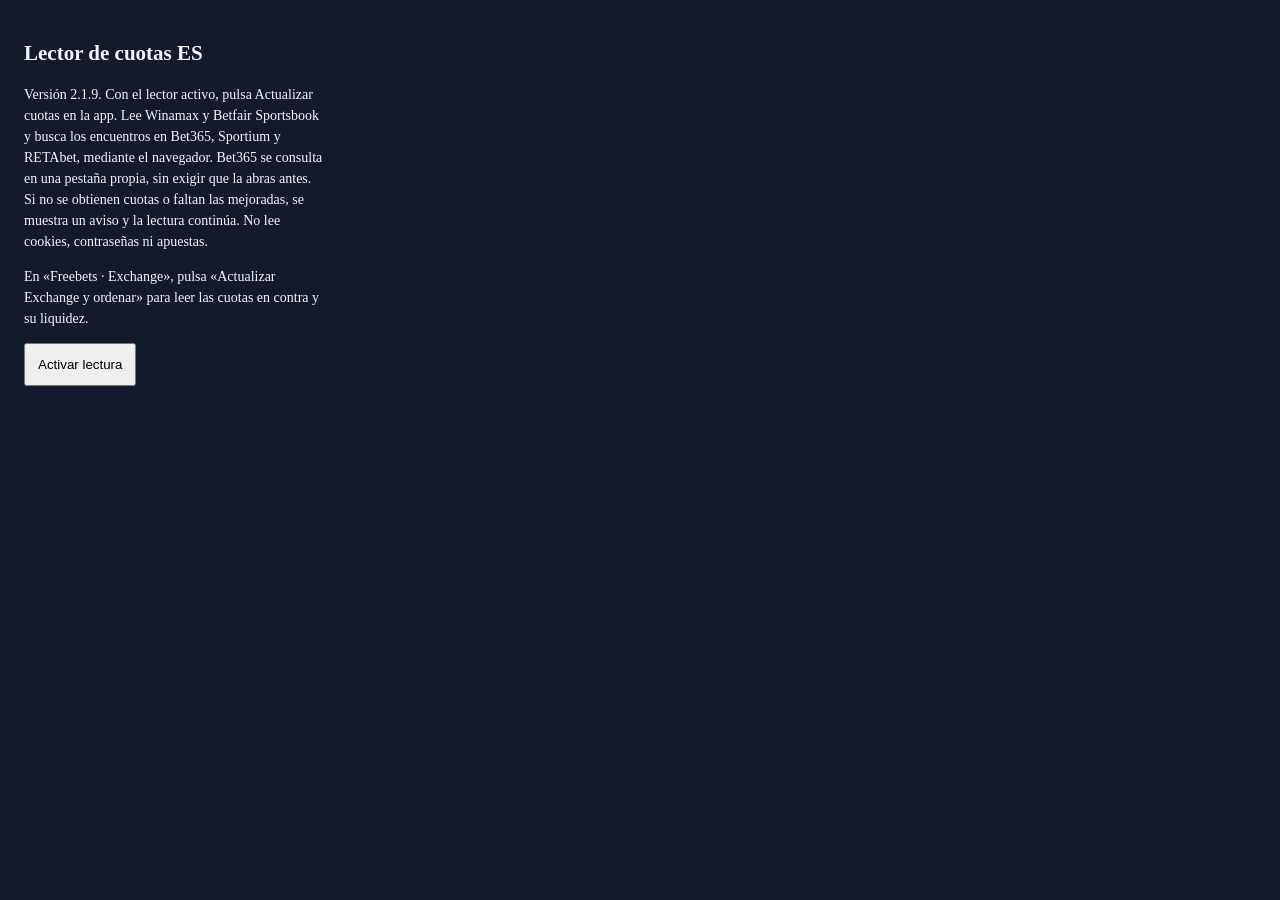
<file: bet365_extension/popup.html>
<!doctype html><html lang="es"><meta charset="utf-8"><title>Lector Bet365 ES y Sportium</title>
<style>body{font:14px Segoe UI;width:300px;padding:16px;background:#131a2c;color:#f3f6ff}button{padding:12px}p{line-height:1.5}</style>
<h2>Lector de cuotas ES</h2><p>Versión 2.1.9. Con el lector activo, pulsa Actualizar cuotas en la app. Lee Winamax y Betfair Sportsbook y busca los encuentros en Bet365, Sportium y RETAbet, mediante el navegador. Bet365 se consulta en una pestaña propia, sin exigir que la abras antes. Si no se obtienen cuotas o faltan las mejoradas, se muestra un aviso y la lectura continúa. No lee cookies, contraseñas ni apuestas.</p>
<p>En «Freebets · Exchange», pulsa «Actualizar Exchange y ordenar» para leer las cuotas en contra y su liquidez.</p>
<button id="toggle">Activar lectura</button><p id="status"></p><small id="time"></small><script src="popup.js"></script></html>
</file>
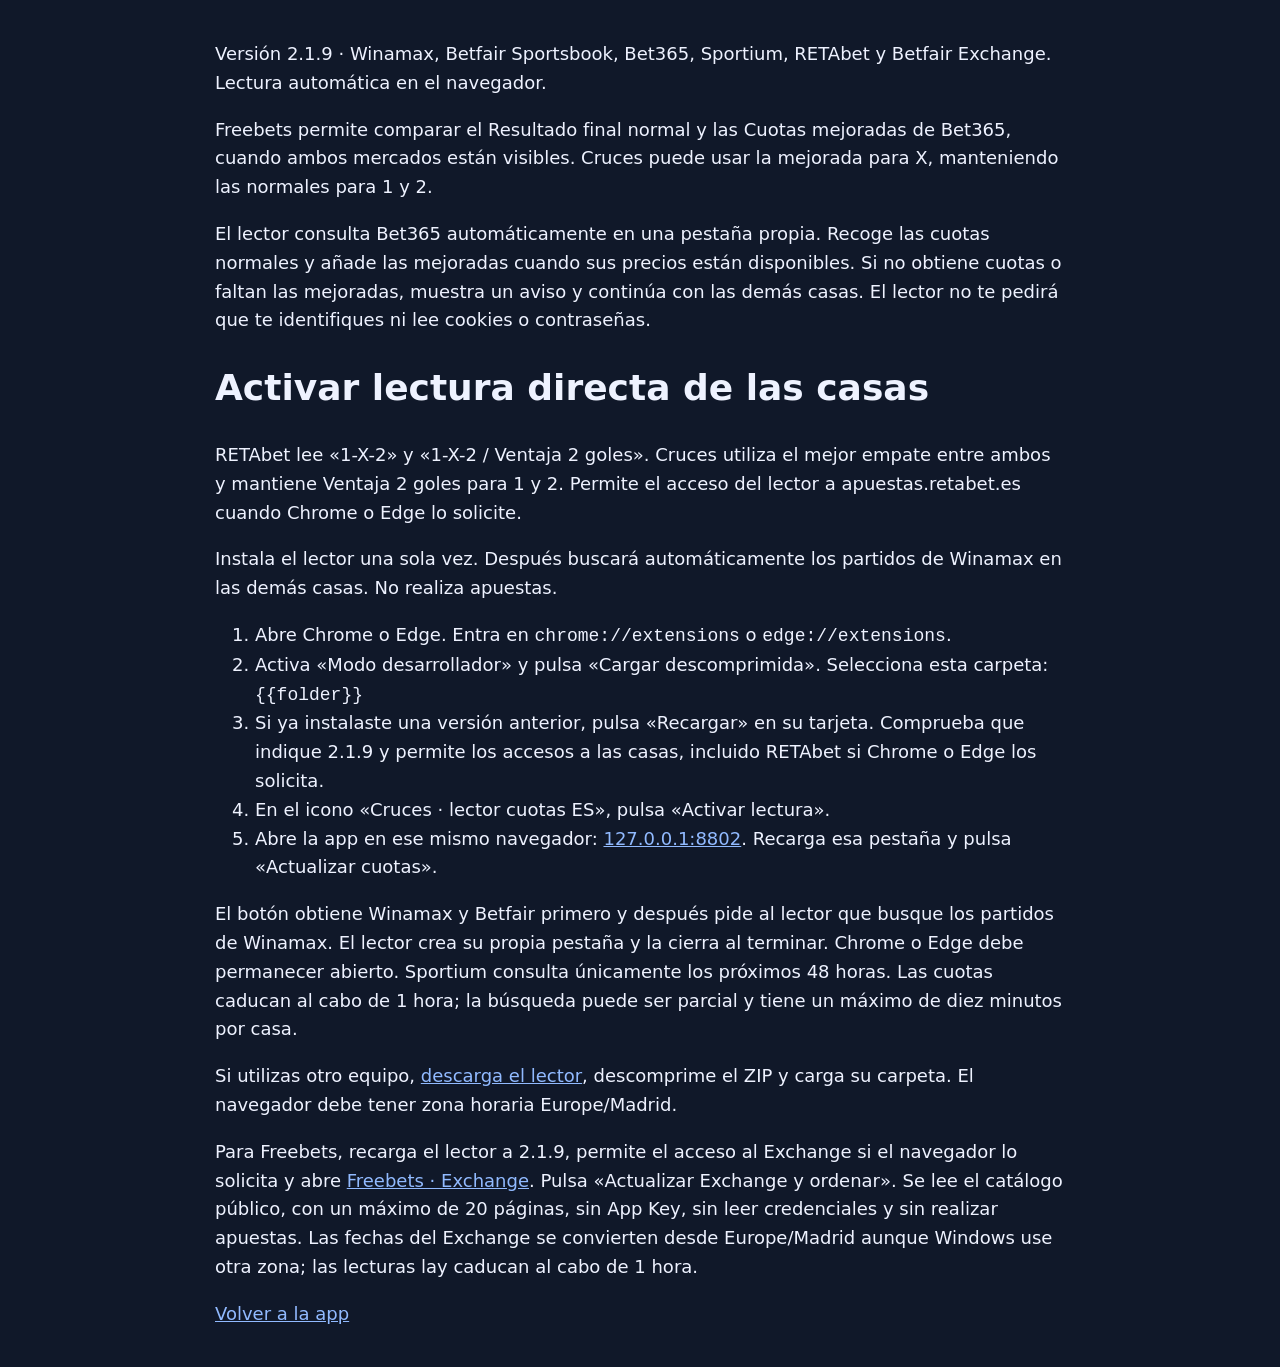
<file: templates/bet365_extension.html>
<!doctype html><html lang="es"><meta charset="utf-8"><title>Activar Bet365 ES y Sportium</title>
<body style="font:18px system-ui;max-width:850px;margin:40px auto;line-height:1.6;background:#101829;color:#eef2ff">
<p>Versión 2.1.9 · Winamax, Betfair Sportsbook, Bet365, Sportium, RETAbet y Betfair Exchange. Lectura automática en el navegador.</p><p>Freebets permite comparar el Resultado final normal y las Cuotas mejoradas de Bet365, cuando ambos mercados están visibles. Cruces puede usar la mejorada para X, manteniendo las normales para 1 y 2.</p><p>El lector consulta Bet365 automáticamente en una pestaña propia. Recoge las cuotas normales y añade las mejoradas cuando sus precios están disponibles. Si no obtiene cuotas o faltan las mejoradas, muestra un aviso y continúa con las demás casas. El lector no te pedirá que te identifiques ni lee cookies o contraseñas.</p><h1>Activar lectura directa de las casas</h1><p>RETAbet lee «1-X-2» y «1-X-2 / Ventaja 2 goles». Cruces utiliza el mejor empate entre ambos y mantiene Ventaja 2 goles para 1 y 2. Permite el acceso del lector a apuestas.retabet.es cuando Chrome o Edge lo solicite.</p>
<p>Instala el lector una sola vez. Después buscará automáticamente los partidos de Winamax en las demás casas. No realiza apuestas.</p>
<ol><li>Abre Chrome o Edge. Entra en <code>chrome://extensions</code> o <code>edge://extensions</code>.</li>
<li>Activa «Modo desarrollador» y pulsa «Cargar descomprimida». Selecciona esta carpeta:<br><code>{{folder}}</code></li>
<li>Si ya instalaste una versión anterior, pulsa «Recargar» en su tarjeta. Comprueba que indique 2.1.9 y permite los accesos a las casas, incluido RETAbet si Chrome o Edge los solicita.</li>
<li>En el icono «Cruces · lector cuotas ES», pulsa «Activar lectura».</li>
<li>Abre la app en ese mismo navegador: <a style="color:#91baff" href="http://127.0.0.1:8802/">127.0.0.1:8802</a>. Recarga esa pestaña y pulsa «Actualizar cuotas».</li></ol>
<p>El botón obtiene Winamax y Betfair primero y después pide al lector que busque los partidos de Winamax. El lector crea su propia pestaña y la cierra al terminar. Chrome o Edge debe permanecer abierto. Sportium consulta únicamente los próximos 48 horas. Las cuotas caducan al cabo de 1 hora; la búsqueda puede ser parcial y tiene un máximo de diez minutos por casa.</p>
<p>Si utilizas otro equipo, <a style="color:#91baff" href="/bet365-extension.zip">descarga el lector</a>, descomprime el ZIP y carga su carpeta. El navegador debe tener zona horaria Europe/Madrid.</p>
<p>Para Freebets, recarga el lector a 2.1.9, permite el acceso al Exchange si el navegador lo solicita y abre <a style="color:#91baff" href="/freebets">Freebets · Exchange</a>. Pulsa «Actualizar Exchange y ordenar». Se lee el catálogo público, con un máximo de 20 páginas, sin App Key, sin leer credenciales y sin realizar apuestas. Las fechas del Exchange se convierten desde Europe/Madrid aunque Windows use otra zona; las lecturas lay caducan al cabo de 1 hora.</p>
<p><a style="color:#91baff" href="/">Volver a la app</a></p></body></html>
</file>
